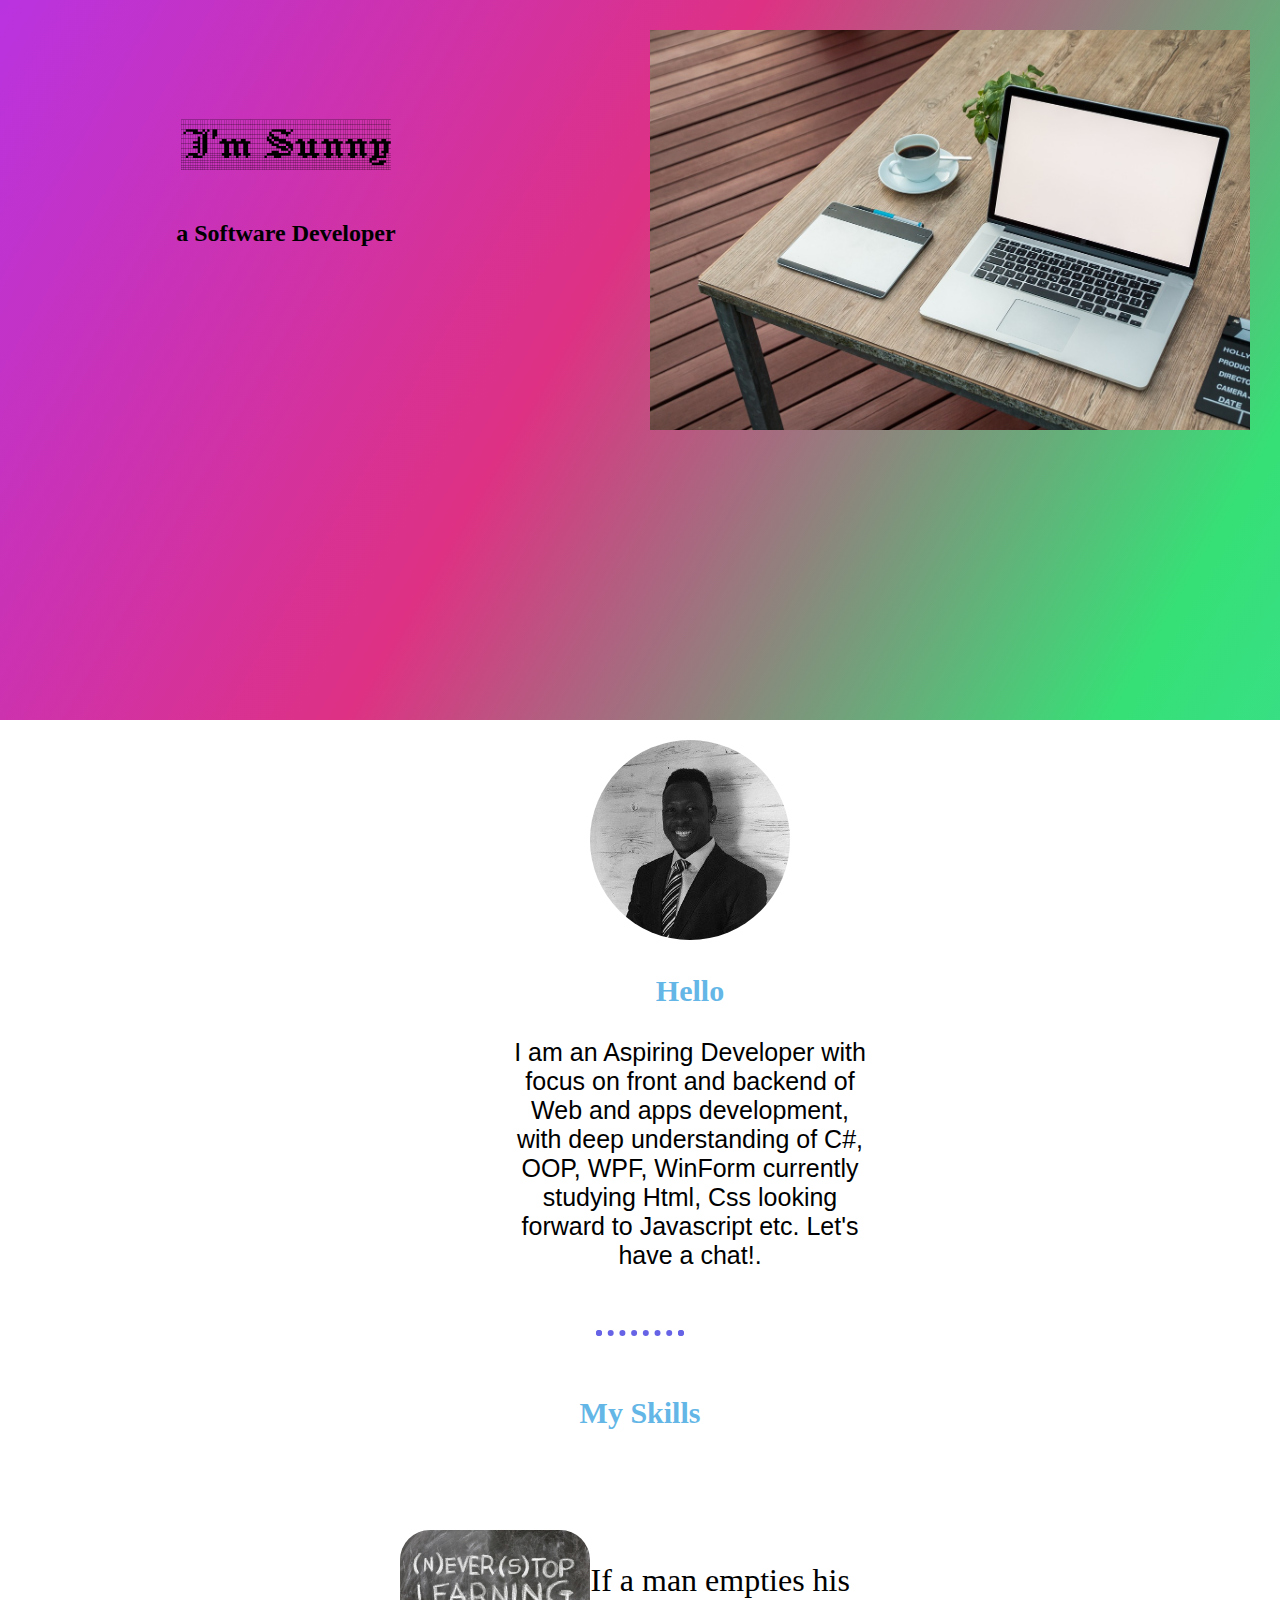
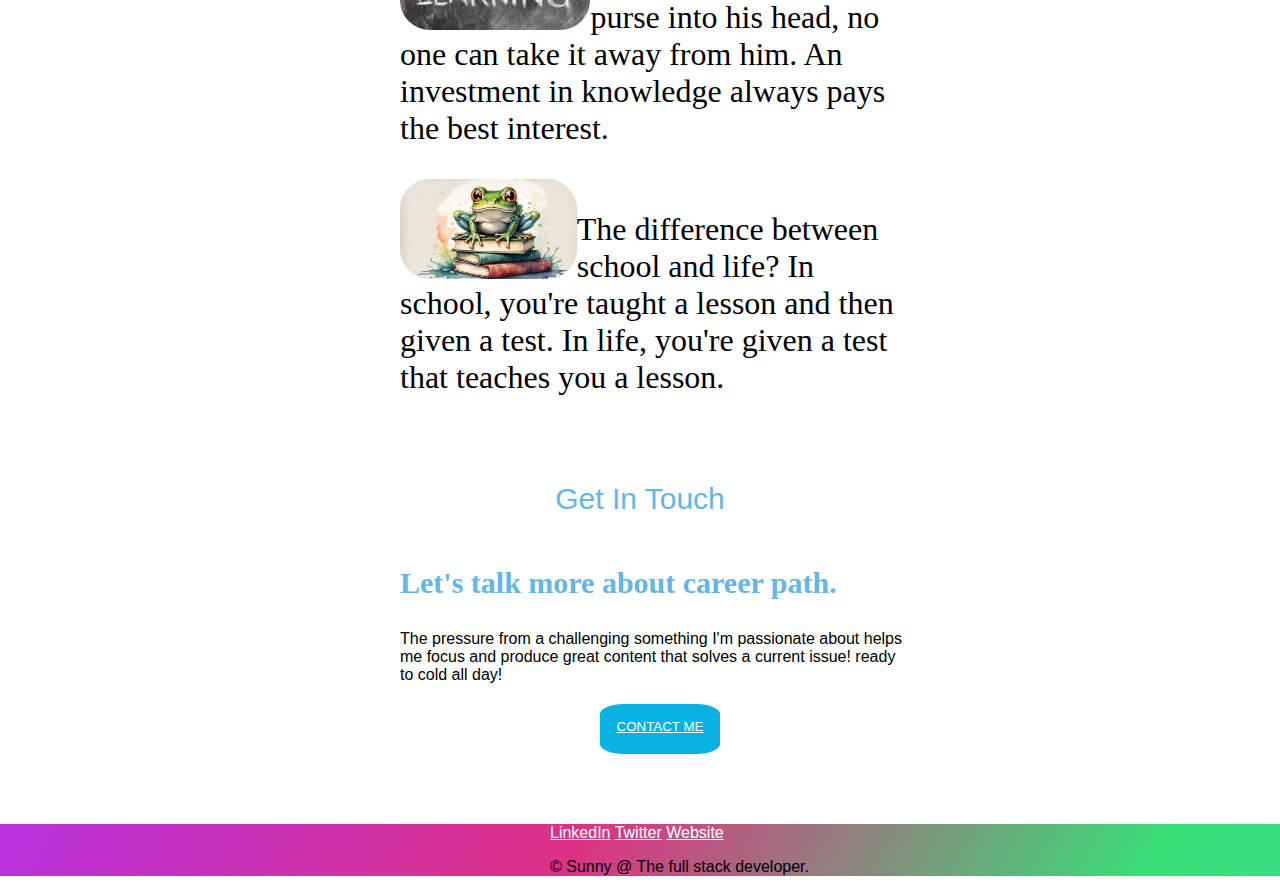
<file: index.html>
<!DOCTYPE html>
<html lang="en">
<head>
    <meta charset="UTF-8">    
    <meta name="viewport" content="width=device-width, initial-scale=1.0">
    <title>CapstoneProject2</title>
    <link rel="stylesheet" href="style.css">
    <link rel="preconnect" href="https://fonts.googleapis.com">
<link rel="preconnect" href="https://fonts.gstatic.com" crossorigin>
<link href="https://fonts.googleapis.com/css2?family=Jacquard+12+Charted&display=swap" rel="stylesheet">
</head>
<body>
    <!-- title section -->
    <section id="title" class="gradient-background">
       <div class="container">                 
           <div class="head-title">
            <h1>I'm Sunny  </h1>
            <h2>a Software Developer</h2>
           </div>   
            <div class="item"> 
                <img class="title-img" src="./Asset/tabular.jpg" alt="Back-ground" height="400"/> 
            </div>   
       </div>
    </section>

  <!-- about us -->
    <section>
        <div class="about-me">
         <img class = "about-me-img" src="./Asset/passport.jpg" alt="my Pix" height="200"/>
         <h3>Hello</h3>
        <p class="about-me-summary">I am an Aspiring Developer with focus on front and backend of Web and apps development, with deep understanding of C#, OOP, WPF, WinForm currently studying Html,
            Css looking forward to Javascript etc. Let's have a chat!.</p>
        </div>
    </section>
<hr/>
    <!-- skills -->
    <section >
        <div class="ma-h2"> <h2 > My Skills </h2></div>
        <div class="skills">
    
    <div class="learnNonStop">
    <img class="skills-img2" src="./Asset/dont stop.jpg" alt="dont stop" height="100" />
    <p class="first-paragraph">If a man empties his purse into his head, no one 
        can take it away from him. An investment in knowledge always pays the best interest.</p>
  </div>
  

    <div class="Froglearn">
    <img class="skills-img2" src="./Asset/Frogslearn.jpg" alt="frog learn" height="100" />
    <p class="second-paragraph">The difference between school and life? In school, you're taught a lesson and then given a test.
         In life, you're given a test that teaches you a lesson.</p>
     </div>
    </div>
    </section>

    <!-- contact us -->
    <section>
     <h2 class="chan-con-h2">Get In Touch</h2>
     <div class="contact">
        <h3>Let's talk more about career <a href="./public/Contact.html"></a>path.</h3>
     <p class="contact-para">The pressure from a challenging something I'm passionate about helps me 
        focus and produce great content that solves a current issue! ready to cold all day!</p>
         <button><a href="./public/Contact.html">Contact Me</a></button>
     </div>
    </section>

    <!-- footer -->
    <section>
        <div class="gradient-background" class="bottom-container" >

           <div class="footer2">
            <a class="footer-link" href="./public/Contact.html">LinkedIn</a>
            <a class="footer-link" href="./public/Contact.html">Twitter</a>
            <a class="footer-link" href="http://127.0.0.1:3000/Capstone%20Project%202-Online%20Resume/index.html">Website</a>
            <p class="copyright">© Sunny @ The full stack developer.</p>
           </div>
          </div>
    </section>
</body>
</html>
</file>
<file: style.css>
.gradient-background {
    background: linear-gradient(300deg, #1FD0DB, #3EDEB2, #36E076, #DE3184, #B933E0);
    background-size: 180% 180%;
    animation: gradient-animation 18s ease infinite;
   

  }

  @keyframes gradient-animation {
    0% {
      background-position: 0% 50%;
    }
    50% {
      background-position: 100% 50%;
    }
    100% {
      background-position: 0% 50%;
    }
  }

  


body {
  padding: 0;
  margin: 0;
}

.container {
  height: 80vh;
  display: grid;
  gap: 3rem;
  grid-template-columns: 1fr 1fr ;
  grid-template-rows: 1fr 1fr;
}

.item {
  font-size: 5rem;
  color: white;
  font-family: Arial, Helvetica, sans-serif;
  display: flex;
  align-items: center;
  justify-content: center;
}

.title-img{
    margin: 30px;
}
h1{
  display: flex;
  justify-content: center;
  text-align: center;
  align-items: center;
  margin-top: 120px;
  font-family: "Jacquard 12 Charted", system-ui;
  font-weight: 400;
  font-size: 50px;
}

h2{
  display: flex;
  justify-content: center;
  text-align: center;
  align-items: center;
  margin-top: 50px;
  font-family:"Sacramento", cursive;;
}

.about-me{
  background-color: white;
  display: inline-block;
  margin-top: 20px;
  margin-left: 100px;
  text-align: center;
  
}

.about-me-img{
  border-radius: 50%;
}

h3{
  font-size: 30px;
  color: #63B6E6;
}

.about-me-summary{
  font-family: sans-serif;
  font-size: 25px;
  width: 30%;
  margin: auto;
}

hr{
  border: dotted #6763E6 6px;
  border-bottom: none;
  width: 6%;
  margin: 60px auto;
  background-color: white;
  
}

.skills {
  background-color: white;
  display: inline-block;
  width: 40%;
  margin-left: 400px;
  margin-top: 50px;
}

 .ma-h2
{
  font-size: 20px;
  font-weight: 2;
  font-family: sans-serif;
  margin-bottom: 50px;
  color: #63B6E6;
}
.first-paragraph {
  font-size: 2em;
}
.second-paragraph{
  font-size: 2em;
}
.learnNonStop {
  float: left;
  
}

.Froglearn {
  float: right;
  
}

.skills-img1{
  border-radius: 30px;
  float: left;
  
}
.skills-img2{
  border-radius: 30px;
  float: left;
}

.contact{
  background-color: white;
  display: inline-block;
  width: 40%;
  margin-left: 400px;
  
}

.chan-con-h2{
  font-size: 30px;
  font-weight: 20;
  font-family: sans-serif;
  margin-bottom: 20px;
  color: #63B6E6;
}

button{
  
  text-transform: uppercase;
  background-color: #07B2E0;
  padding: auto;
  display: flex;
  justify-content: center;
  text-align: center;
  margin-left: 200px;
  margin-top: 20px;
  margin-bottom: 20px;
  padding: 15px;
  width: 120px;
  height: 50px;
  border: none;
  border-radius: 20%;
}

.contact-para{
  font-size: medium;
  font-family: Arial, sans-serif;
}
a{
  color: white;
}

.bottom-container {
  height: 50px;
  padding: 50px 0 20px;
}

.footer2{
 
  font-family: "Montserrat", sans-serif;
  margin-top: 50px;
  margin-left: 550px ;
  text-decoration: none;
}
</file>
